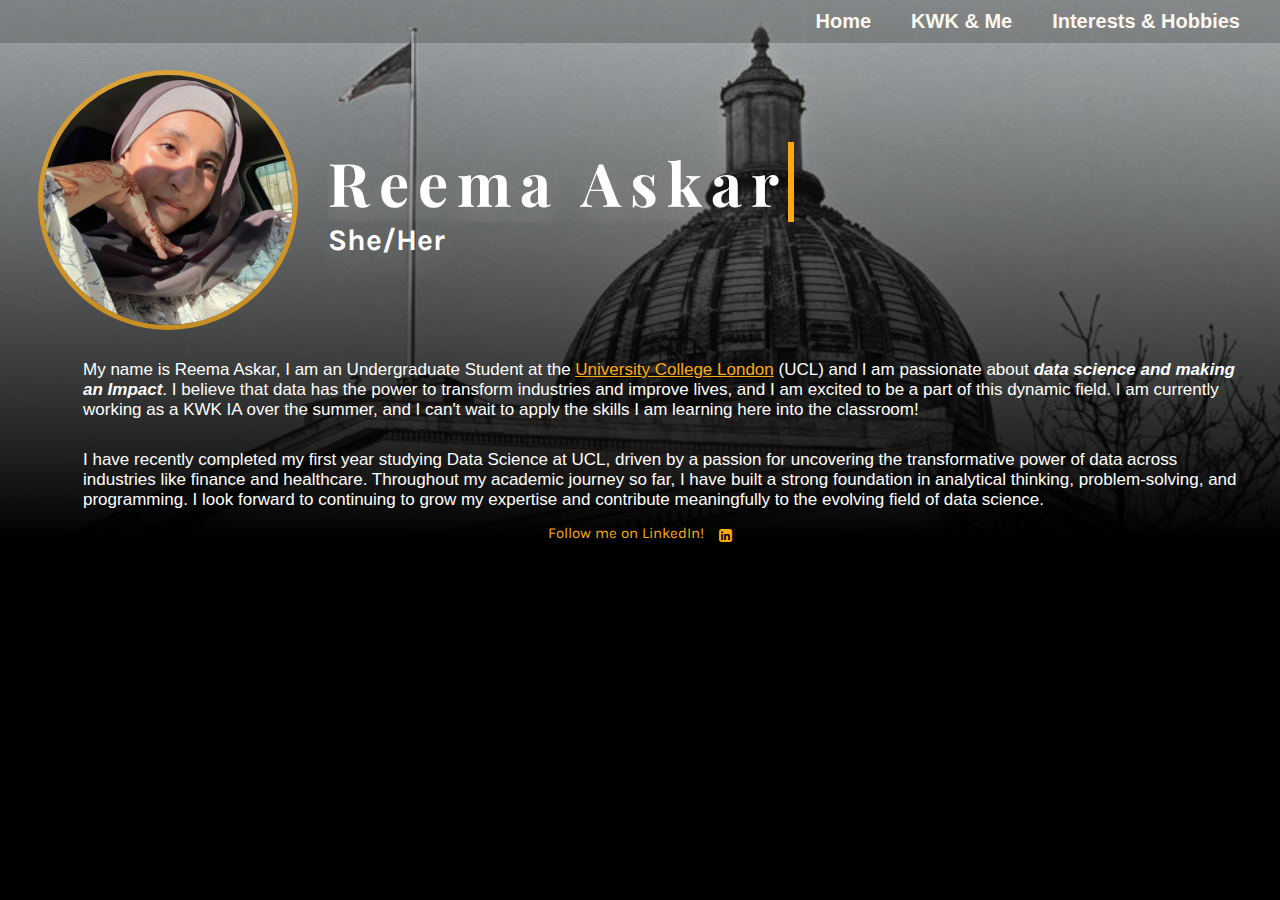
<file: index.html>
<!DOCTYPE html>
<html>
<head>
    <title> Reema Askar </title>
    <link href="style.css" rel="stylesheet" type="text/css" />
    <link rel="preconnect" href="https://fonts.googleapis.com">
    <link rel="preconnect" href="https://fonts.gstatic.com" crossorigin>
    <link href="https://fonts.googleapis.com/css2?family=Karla:ital,wght@0,200..800;1,200..800&family=Lexend:wght@100..900&family=Playfair+Display:ital,wght@0,400..900;1,400..900&display=swap" rel="stylesheet">
    <link rel="stylesheet" href="https://cdnjs.cloudflare.com/ajax/libs/font-awesome/4.7.0/css/font-awesome.min.css">
</head>
<body>
     <div class="navBar">
            <a href="index.html">Home</a>
            <a href="KWK.html">KWK & Me</a>
            <a href="Interests_Hobbies.html"> Interests & Hobbies</a>
        </div>
    <div class = "Header">
        <img src="UCL.jpg" alt="UCL Main Wilkins Building" width="100%; transition: filter 0.5s, opacity 0.5s;" class="background">
    </div>

<!-- <KWK X BWDC Week 0 VSCD1: Intro to VS Code -->

    <div class="profile_card">
        <img src="Reema.jpg" alt = 'Reema' id="Profile_Picture">
        <div id = "bio">
            <div id="details">
                <h1>Reema Askar</h1>
                <h2>She/Her</h2>
            </div>
       </div>
    </div>
    
    <div id="description">
        <p> My name is Reema Askar, I am an Undergraduate Student at the <a href="https://www.ucl.ac.uk/"> University College London</a> 
            (UCL) and I am passionate about <em>data science and making an Impact</em>. I believe that data has the power to transform 
            industries and improve lives, and I am excited to be a part of this dynamic field. I am currently working as a KWK IA over
             the summer, and I can't wait to apply the skills I am learning here into the classroom!</p>
            
        <p>I have recently completed my first year studying Data Science at UCL, driven by a passion for uncovering the transformative 
            power of data across industries like finance and healthcare. Throughout my academic journey so far, I have built a strong foundation in analytical thinking, problem-solving, and programming.
           I look forward to continuing to grow my expertise and contribute meaningfully to the evolving field of data science.</p>
    </div>
    <footer class = "footer">
        <p>Follow me on LinkedIn!</p>
        <a href = "https://www.linkedin.com/in/reemaaskar/"><i class="fa">&#xf08c;</i></a>
    </footer>
<script src="script.js"></script>
</body>
</html>
</file>
<file: style.css>
body{
    background-color: black;
}
.navBar {
  overflow: auto;
  width: 100%;
  position:absolute;
  align-items: right;
  display: flex;
  justify-content: right;
  background-color: #3333334a; 
  font-family: "Lexend", sans-serif;
  font-weight: 400;
  font-style: normal;
  top: 0;
  left:0;
  font-optical-sizing: auto;
}

.navBar a {
  float: right;
  color: #fcf8ef;
  font-family: "Raleway", sans-serif;
  font-optical-sizing: auto;
  font-weight: 700;
  font-size: 20px;
  display: inline;
  margin-top: 10px;
  margin-bottom: 10px;
  margin-right: 40px;
  text-decoration: none;
}

.navBar a:hover {
  transform: scale(1.1);
  color: rgb(252, 170, 18);
    text-shadow: 0 15px 30px rgba(0, 0, 0, 0.5);
    text-decoration: underline;
    cursor: pointer;
}

.Header img {
  filter: grayscale(90%);
  position:absolute;
    left:0px;
    top:-40px;
    z-index:-2;
    width: 100%;
  height: 100%;
  object-fit: cover
}

.Header::before {
  content: "";
  position: absolute;
  top: 0;
  left: 0;
  width: 100%;
  height: 100%;
  z-index:-1;
  background-image: linear-gradient(to bottom, rgba(0, 0, 0, 0) 0%, rgba(0, 0, 0, 1) 60%);
}


.profile_card { 
    display: flex; 
    align-items: center; 
    gap: 30px; 
    padding-left: 30px;
    margin-top: 70px;   /
}

#Profile_Picture{ 
    border: 5px solid rgb(252, 170, 18, 0.715);
    border-radius: 50%;
    width: 250px;
    height: 250px; 
    object-fit: cover; 
    transition: transform 0.3s ease;
}

#Profile_Picture:hover{
    border: 5px solid rgb(252, 170, 18);
    transform: scale(1.03) rotate(-10deg);
    box-shadow: 0 15px 30px rgba(0, 0, 0, 0.5);
}


#details { 
    display: flex;
    flex-direction: column; 
    justify-content: center; 
}

#details h1 {
    font-family: "Playfair Display", serif;
    font-optical-sizing: auto;
    font-weight: 700;
    font-style: normal;
    color: white;
    font-size: 60px;
    text-shadow: 0 15px 30px rgba(185, 185, 185, 0.386);
    margin-bottom: 5px;
    margin-top: 0;  
    overflow: hidden; 
    border-right: .10em solid rgb(252, 170, 18); 
    white-space: nowrap; 
    letter-spacing: .15em;
    margin: 0 auto; 
    animation: 
      typing 3.5s steps(40, end),
      blink-caret .75s step-end infinite;
}

@keyframes typing {
  from { width: 0 }
  to { width: 100% }
}

@keyframes blink-caret {
  from, to { border-color: transparent }
  50% { border-color: rgb(252, 170, 18); }
}

#details h2 { 
    font-family: "Karla", sans-serif;
    font-optical-sizing: auto;
    font-weight: 700;
    font-style: normal;
    color: white;
    font-size: 30px;
    text-shadow: 0 15px 30px rgba(185, 185, 185, 0.386);
    margin: 0;      
}

#description p{
    margin-left: 75px;
    margin-right: 30px;
    margin-top: 30px;
    color: white;
    font-family: "Raleway", sans-serif;
    font-optical-sizing: auto;
    font-weight: 400;
    font-size: 17px;
    padding:0;
}

#description a{
    color: rgb(252, 170, 18);
    cursor: pointer;
}

#description em{
    font-weight: 600; 
}

.footer{
    display: flex; 
    justify-content: center;
    align-content: center ;
    gap: 15px;
    font-family: "Karla", sans-serif;
    font-optical-sizing: auto;
    font-weight: 400;
    font-style: normal;
    font-size: 15px;
    color: rgb(252, 170, 18);
}

.footer p{
    margin-top:-3px;
}
.fa {
    color: rgb(252, 170, 18);
    text-decoration: none;
    font-size: 25px;
    
}
.fa:hover{
    color: white;
    cursor: pointer;
}

#kwkme{
    background-image: url('black gradient.png');
    background-size: cover;
    overflow-x: hidden
    
}

.center_title{
    color: rgb(252, 170, 18);
    font-family: "Playfair Display", serif;
    font-optical-sizing: auto;
    font-weight: 700;
    font-style: normal;
    font-size: 75px;
    text-shadow: 2px 2px 0px rgba(250, 247, 247, 0.989), 5px 5px 2px black;
    margin-bottom: 5px;
    text-align: center;
    transition: transform 0.3s ease;
}

.center_title:hover{
    transform: scale(1.2);
    text-shadow: 2px 2px 0px rgba(250, 247, 247, 0.989), 10px 10px 5px black;
}

.timeline {
    position: relative;
    max-width: 1200px;
    margin: 100px auto;
    display: flex;
    flex-direction: column;
    align-items: center;
    padding-left: 20px;
    padding-right: 20px;
}

.timeline::after {
    content: '';
    position: absolute;
    width: 6px;
    height: 100%;
    background: rgba(255, 255, 255, 0.715);
    top: 0;
    left: 50%; 
    margin-left: -3px;
    z-index: -1;
    animation: moveline 6s linear forwards;
}

@keyframes moveline {
    0% {
        height: 0;
    }
    100% {
        height: 100%;
    }
}

.container {
    padding: 10px;
    position: relative;
    width: 45%;
    opacity: 0;
    animation: movedown 1s ease-out forwards;
    margin-bottom: 50px;
    box-sizing: border-box;
}

@keyframes movedown {
    0% {
        opacity: 0;
        transform: translateY(-30px);
    }
    100% {
        opacity: 1;
        transform: translateY(0px);
    }
}

.container:nth-child(1) { animation-delay: 0s; }
.container:nth-child(2) { animation-delay: 1s; }
.container:nth-child(3) { animation-delay: 2s; }
.container:nth-child(4) { animation-delay: 3s; }
.container:nth-child(5) { animation-delay: 4s; }

.textbox {
    padding: 20px;
    background-color: rgba(255, 255, 255, 0.715);
    position: relative;
    border-radius: 10px;
    font-size: 16px;
    color: black;
    display:flex;
    align-items: center;
    flex-direction:column;
}

.textbox h2 {
    font-family: "Playfair Display", serif;
    font-optical-sizing: auto;
    font-weight: 700;
    font-style: normal;
    color: rgb(0, 0, 0);
    font-size: 30px;
    text-shadow: 0 15px 30px rgba(185, 185, 185, 0.386);
    margin-bottom: 5px;
    margin-top: 3px;
    text-align: center;
}

.textbox small {
    font-family: "Karla", sans-serif;
    font-optical-sizing: auto;
    font-weight: 700;
    font-style: normal;
    color: rgb(110, 110, 110);
    font-size: 15px;
    text-shadow: 0 15px 30px rgba(185, 185, 185, 0.386);
    margin-bottom: 10px;    
}

.textbox p {
    color: #444;
    font-family: "Raleway", sans-serif;
    font-optical-sizing: auto;
    font-weight: 400;
    font-size: 17px;
    text-align: justify;
}

.textbox button {
    background-color: rgb(252, 170, 18);
    color: white;
    border: 3px solid rgba(173, 117, 14, 0.89);
    padding: 10px;
    font-family: "Karla", sans-serif;
    font-optical-sizing: auto;
    font-weight: 500;
    font-style: normal;
    font-size: 15px;
    border-radius: 25px;
    text-align:center;
    transition: tansform ease 03s;
}

.textbox button:hover{
    transform: scale(1.05);
    box-shadow: 10px 10px 25px rgb(77, 63, 41);
}



.left-container {
    align-self: flex-start;
    margin-left: 0; 
    margin-right: 50%; 
    transform: translateX(-100%);
}

.right-container {
    align-self: flex-end;
    margin-right: 0; 
    margin-left: 50%;
    transform: translateX(0%); 
}


.container::after {
    content: '';
    position: absolute;
    width: 20px;
    height: 20px;
    border-radius: 50%;
    background: rgba(252, 170, 18, 0.865);
    border: 3px solid rgba(255, 255, 255, 0.868);
    top: 20px;
    z-index: 1;
    content: '';
    right: -17px;
}


.left-container::after { 
    left: auto; 
    transform: translateX(50%); 
    right: -60px; 
     
}

.left-container::before {
  content: " ";
  height: 0;
  position: absolute;
  top: 22px;
  width: 0;
  z-index: 1;
  right:0px;
  border: medium solid rgba(255, 255, 255, 0.715);
  border-width: 10px 0 10px 10px;
  border-color: transparent transparent transparent rgba(255, 255, 255, 0.715);
}


.right-container::after {
    left: -73px; 
    right: auto; 
}

.right-container::before {
  content: " ";
  height: 0;
  position: absolute;
  top: 22px;
  width: 0;
  z-index: 1;
  left:0px;
  border: medium solid rgba(255, 255, 255, 0.715);
  border-width: 10px 10px 10px 0;
  border-color: transparent rgba(255, 255, 255, 0.715) transparent transparent;
}


@media screen and (max-width: 800px) {
    .timeline {
        margin: 50px auto;
        align-items: flex-start;
        padding-left: 20px;
        padding-right: 20px;
    }

    .timeline::after {
        left: 31px;
        margin-left: 0;
    }

    .container {
        width: 100%;
        padding-left: 80px;
        padding-right: 25px;
        margin-left: 0;
        margin-right: 0;
        transform: translateX(0);
        align-self: auto;
    }

    .left-container,
    .right-container {
        transform: translateX(0);
        margin-left: 0;
        margin-right: 0;
        align-self: auto;
    }

   
    .container::after {
        left: 24px; 
        right: auto;
        transform: translateX(0); 
    }

    .container::before {
    left: 60px;
    border: medium solid rgba(255, 255, 255, 0.715);
    border-width: 10px 10px 10px 0;
    border-color: transparent rgba(255, 255, 255, 0.715) transparent transparent;
  }
}


#Interests {
    background-image: url('Gradient 2.png');
    background-size: cover; 
    background-position: center; 
    overflow-x: hidden;
    min-height: 100vh; 
}

.columns {
    display: flex; 
    flex-wrap: wrap;
    gap: 20px;
    max-width: 1200px; 
    margin: 0 auto; 
    padding: 15px; 
}


.columns .text {
    flex: 1;
    min-width: 280px; 
    padding: 20px; 
    box-sizing: border-box; 
    background-color: rgba(0, 0, 0, 0.4); 
    border-radius: 8px; 
    border: 1px solid rgba(255, 255, 255, 0.2);
    box-shadow: 0 5px 15px rgba(0, 0, 0, 0.2); 
    display: flex; 
    flex-direction: column; 
}

.text h3 {
    font-family: "Playfair Display", serif;
    font-optical-sizing: auto;
    font-weight: 700;
    font-style: normal;
    color: rgb(255, 255, 255);
    font-size: 30px;
    text-shadow: 0 5px 15px rgba(185, 185, 185, 0.386); 
    margin-bottom: 5px;
    margin-top: 3px;
    margin-left: 10px; }


.text p {
    color: #ffffff;
    font-family: "Raleway", sans-serif;
    font-optical-sizing: auto;
    font-weight: 400;
    font-size: 17px;
    text-align: justify;
    text-shadow: 0 5px 15px rgba(185, 185, 185, 0.386); 
    margin-bottom: 30px;
    margin-left: 10px; 
    flex-grow: 1; 
}


.side {
    display: flex; 
    flex-direction: column; 
    gap: 15px; 
    align-items: center; 
}


.side img {
    width: 300px;  
    height: auto; 
    margin-left: 0; 
    border-radius: 3%;
    border: 3px solid rgba(255, 255, 255, 0.632);
    filter: grayscale(90%);
}

.side img:hover{
    filter: grayscale(0%);
    border: 3px solid rgba(252, 170, 18, 0.632);
}


@media (max-width: 767px) {
    .columns {
        flex-direction: column; 
        gap: 15px; 
        padding: 10px; 
    }

    .columns .text {
        width: 100%;
        min-width: unset; 
        padding: 15px; 
        margin-left: 0; 
        margin-right: 0;
    }

    .text h3,
    .text p {
        margin-left: 0; 
        text-align: center; 
    }

    .side {
        flex-direction: column; 
        align-items: center; 
        padding: 0 10px; 
    }

    .side p {
        margin-right: 0; 
        margin-left: 0; 
        text-align: center;
    }

    .side img {
        width: 80%; 
        max-width: 250px; 
    }
}
</file>
